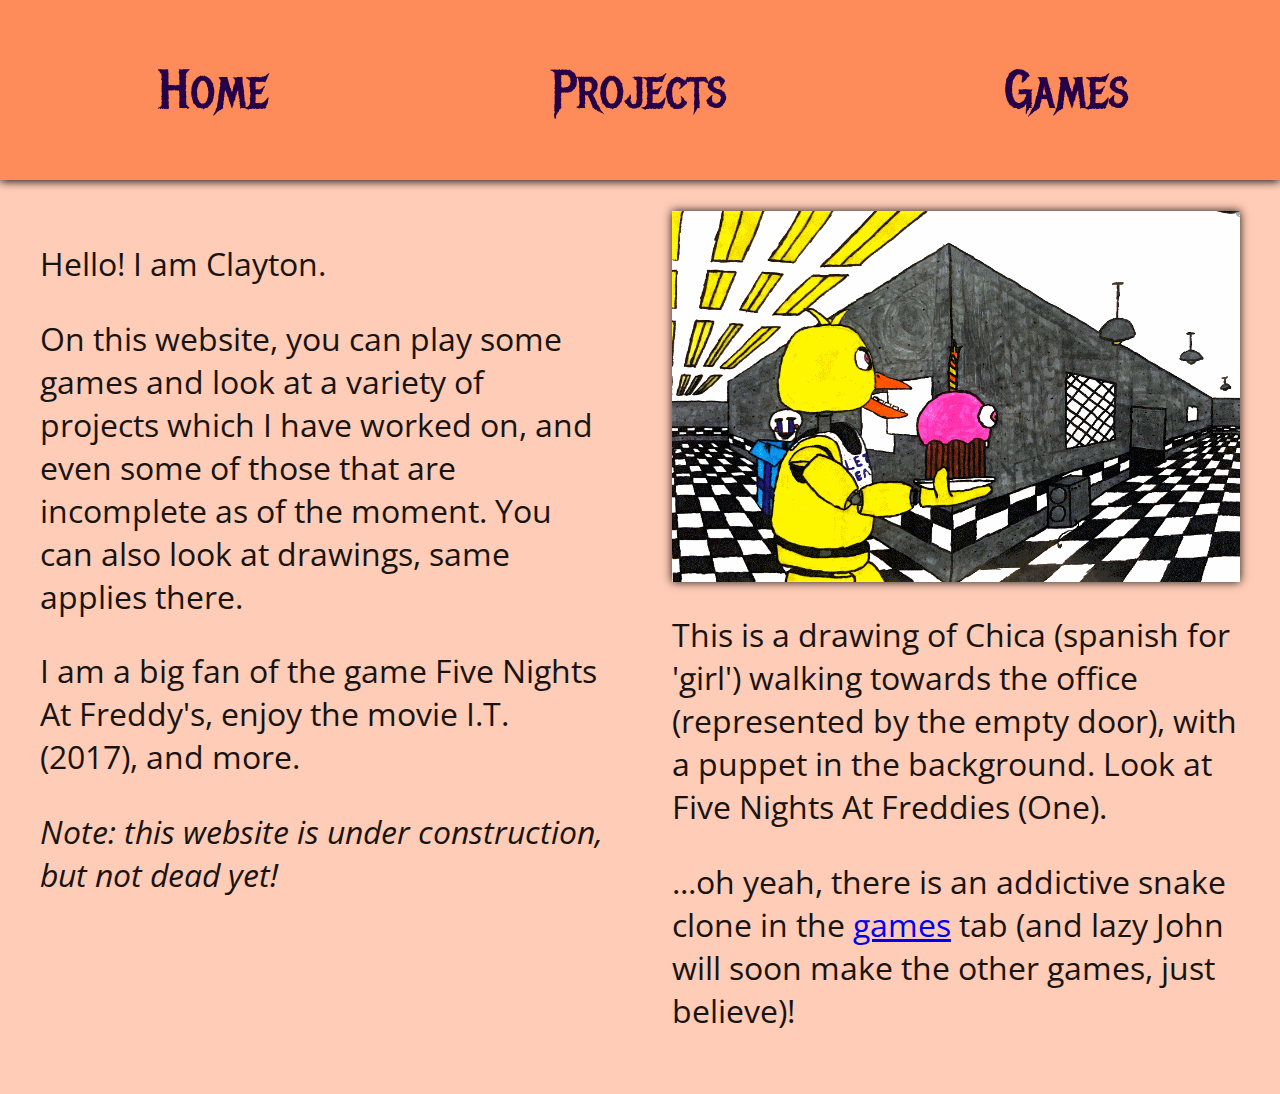
<file: index.html>
<!DOCTYPE html>
<html>
	<head>
		<!-- Compatibility -->
		<meta charset='ASCII' />
		<meta name='viewport' content='width=device-width, initial-scale=1.0' />
		<meta http-equiv='X-UA-Compatible' content='ie=edge' />
		<!-- Title -->
		<title>redFame | Home</title>
		<meta name='apple-mobile-web-app-title' content='Umm... Home' />
		<!-- Icon -->
		<link rel='apple-touch-icon' href='img/apple-icon.png' />
		<link rel='icon' href='img/icon.png' />
		<link rel='manifest' href='/manifest.json' />
		<!-- UI & Interaction -->
		<link rel='stylesheet' href='css/common.css?v2' />
		<script src='js/header.js?v2'></script>
		<script src='js/common.js?v2'></script>
		<!-- Analytics get programmatically appended by common.js -->
	</head>
	<body>
		<!-- -->
		<div id='leftPane'>
			<p>Hello! I am Clayton.</p>
			<p>On this website, you can play some games and look at a variety of projects which I have worked on, and even some of those that are incomplete as of the moment. You can also look at drawings, same applies there.</p>
			<p>I am a big fan of the game <a>Five Nights At Freddy's</a>, enjoy the movie <a>I.T. (2017)</a>, and more.</p>
			<p><i>Note: this website is under construction, but not dead yet!</i></p>
		</div>
		<!-- -->
		<div id='rightPane'>
			<img src='img/drawing-11-1-20.gif' alt='Right click to save...' />
			<p>This is a drawing of Chica (spanish for 'girl') walking towards the office (represented by the empty door), with a puppet in the background. Look at Five Nights At Freddies (One).</p>
			<p>...oh yeah, there is an addictive snake clone in the <a href='games'>games</a> tab (and lazy John will soon make the other games, just believe)!</p>
		</div>
		<!-- -->
	</body>
</html>
</file>
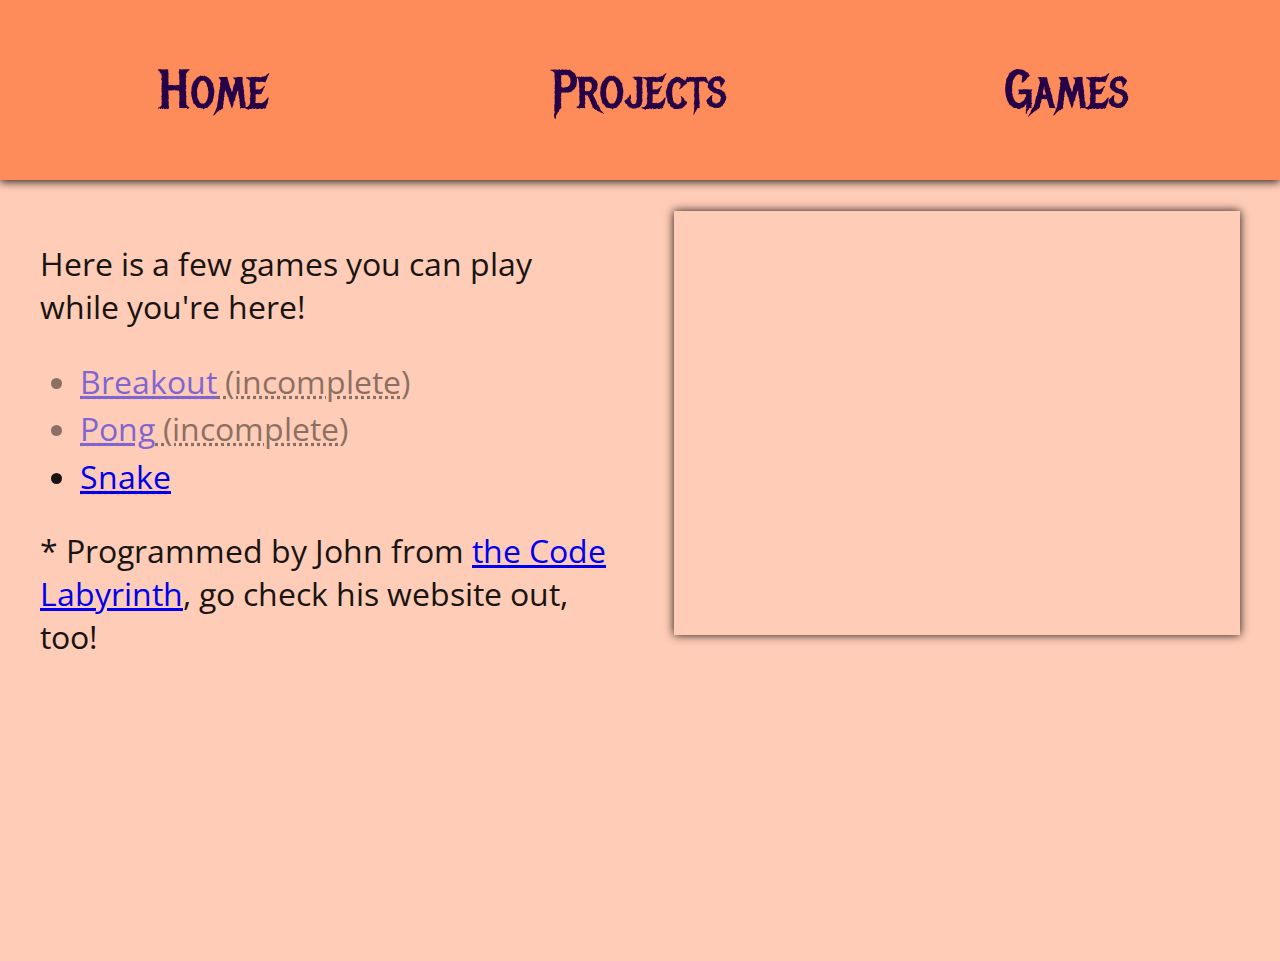
<file: games/index.html>
<!DOCTYPE html>
<html>
	<head>
		<base href='../' />
		<!-- Compatibility -->
		<meta charset='ASCII' />
		<meta name='viewport' content='width=device-width, initial-scale=1.0' />
		<meta http-equiv='X-UA-Compatible' content='ie=edge' />
		<!-- Title -->
		<title>redFame | Games</title>
		<meta name='apple-mobile-web-app-title' content='Umm... Games' />
		<!-- Icon -->
		<link rel='apple-touch-icon' href='img/apple-icon.png' />
		<link rel='icon' href='img/icon.png' />
		<link rel='manifest' href='/manifest.json' />
		<!-- UI & Interaction -->
		<link rel='stylesheet' href='css/common.css?v2' />
		<link rel='stylesheet' href='css/games.css?v2' />
		<script src='js/header.js?v2'></script>
		<script src='js/common.js?v2'></script>
		<script src='js/games.js?v0'></script>
		<!-- Analytics get programmatically appended by common.js -->
	</head>
	<body>
		<!-- -->
		<div id='leftPane'>
			<p>Here is a few games you can play while you're here!</p>
			<noscript>(if nothing appears, you probably need to enable javascript)</noscript>
			<ul>
				<li id='breakout' class='incomplete'></li>
				<li id='pong' class='incomplete'></li>
				<li id='snake'></li>
			</ul>
			<p>* Programmed by John from <a href='//codelabyrinth.ml'>the Code Labyrinth</a>, go check his website out, too!</p>
		</div>
		<!-- -->
		<div id='rightPane'>
			<canvas></canvas>
		</div>
		<!-- -->
	</body>
</html>
</file>
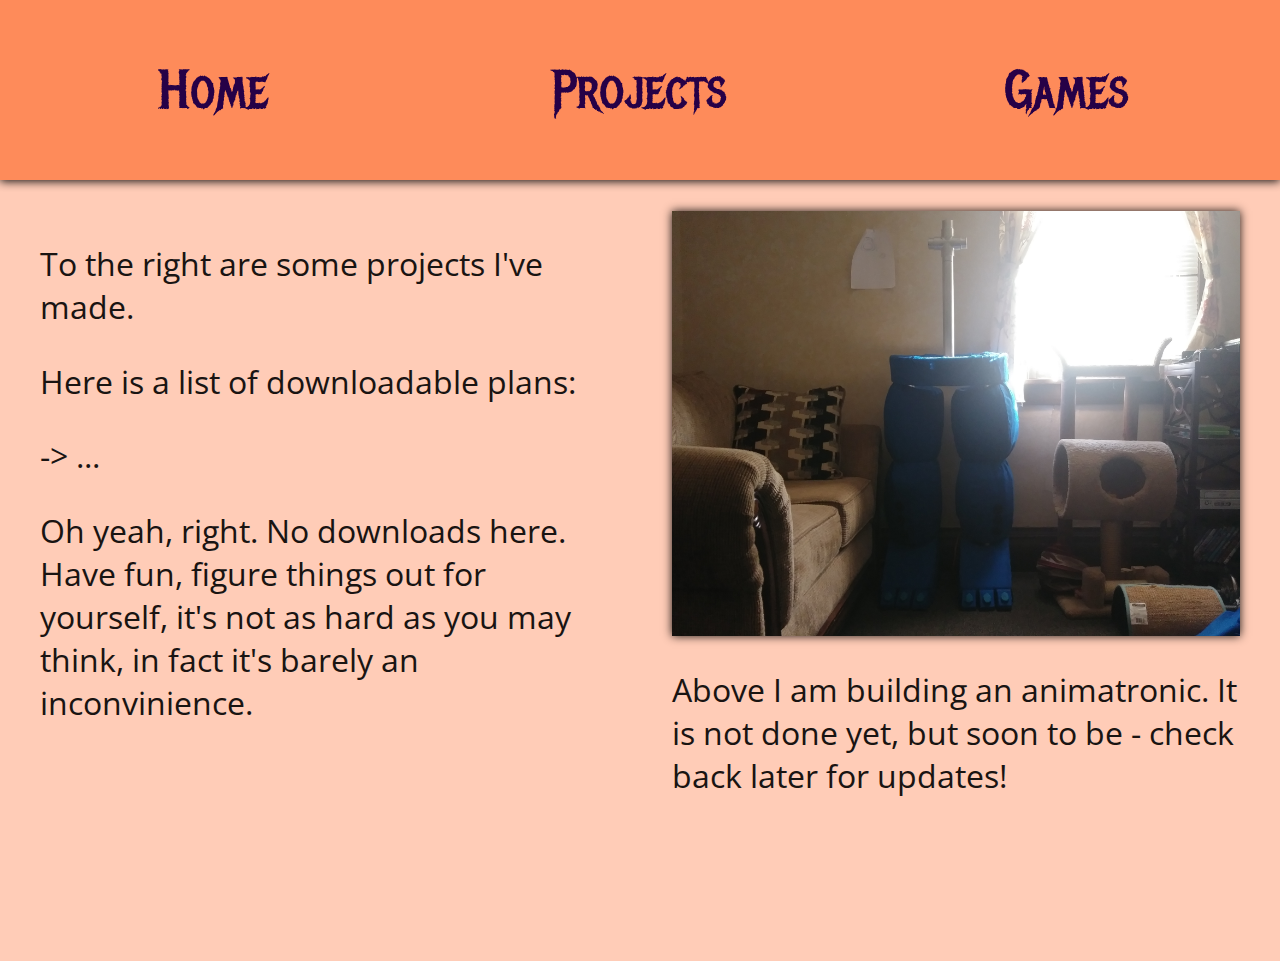
<file: projects/index.html>
<!DOCTYPE html>
<html>
	<head>
		<base href='../' />
		<!-- Compatibility -->
		<meta charset='ASCII' />
		<meta name='viewport' content='width=device-width, initial-scale=1.0' />
		<meta http-equiv='X-UA-Compatible' content='ie=edge' />
		<!-- Title -->
		<title>redFame | Projects</title>
		<meta name='apple-mobile-web-app-title' content='Umm... Projects' />
		<!-- Icon -->
		<link rel='apple-touch-icon' href='img/apple-icon.png' />
		<link rel='icon' href='img/icon.png' />
		<link rel='manifest' href='/manifest.json' />
		<!-- UI & Interaction -->
		<link rel='stylesheet' href='css/common.css?v2' />
		<script src='js/header.js?v2'></script>
		<script src='js/common.js?v2'></script>
		<!-- Analytics get programmatically appended by common.js -->
	</head>
	<body>
		<!-- -->
		<div id='leftPane'>
			<p>To the right are some projects I've made.</p>
			<p>Here is a list of downloadable plans:</p>
			<p> -&gt; ...</p>
			<p>Oh yeah, right. No downloads here. Have fun, figure things out for yourself, it's not as hard as you may think, in fact it's barely an inconvinience.</p>
		</div>
		<!-- -->
		<div id='rightPane'>
			<img src='img/a.jpg' />
			<p>Above I am building an animatronic. It is not done yet, but soon to be - check back later for updates!</p>
		</div>
		<!-- -->
	</body>
</html>
</file>
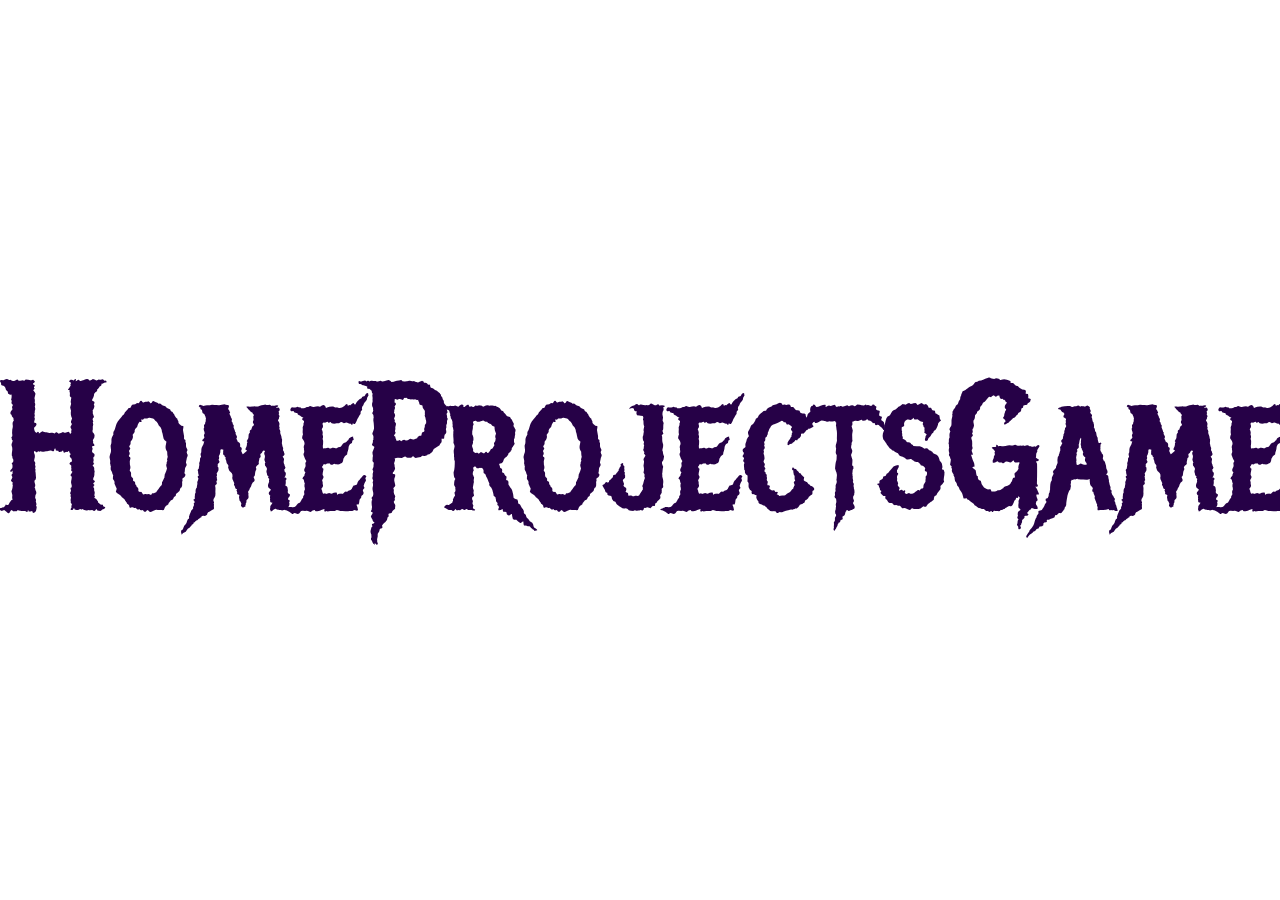
<file: html/header.html>
<!DOCTYPE html>
<html>
	<head>
		<base href='../' target='_parent' />
		<!-- Compatibility -->
		<meta charset='ASCII' />
		<meta name='viewport' content='width=device-width, initial-scale=1.0' />
		<meta http-equiv='X-UA-Compatible' content='ie=edge' />
		<!-- Title -->
		<title>Umm... | Home</title>
		<meta name='apple-mobile-web-app-title' content='Umm...' />
		<!-- Icon -->
		<link rel='apple-touch-icon' href='img/apple-icon.png' />
		<link rel='icon' href='img/icon.png' />
		<link rel='manifest' href='/manifest.json' />
		<!-- UI & Interaction -->
		<link rel='stylesheet' href='css/header.css' />
		<script src='js/common.js'></script>
	</head>
	<body>
		<!-- -->
		<a class='button' href='./'>Home</a>
		<a class='button' href='./projects'>Projects</a>
		<a class='button' href='./games'>Games</a>
	</body>
</html>
</file>
<file: css/common.css>
@import url('https://fonts.googleapis.com/css?family=Lora|Open+Sans&display=swap');

/* UI Layout */

html {
	background-color: rgb(255, 204, 183);
	color: rgb(25, 20, 18);
	display: table;
	margin-top: 20vh;
	transition: 0.5s margin-top;
	transiton-delay: .1s; }
div {
	display: table-cell;
	vertical-align: top; }

#leftPane {
	width: 45vw;
	height: 80vh;
	padding: 2.5vh 2.5vw;
	font-family: 'Open Sans', Arial; }
#rightPane {
	padding: 2.5vh 2.5vw;
	width: 45vw;
	font-family: 'Open Sans', Arial; }
#leftPane, #rightPane {
	font-size: 3.5vmin; }
#rightPane img, #rightPane canvas {
	min-width: 100%;
	max-width: 100%;
		width: 100%;
	display: block;
	box-shadow: 0 0 1vh; }
#rightPane canvas {
	image-rendering: low-quality;
	image-rendering: pixelated; 
	image-rendering: optimize; 
	image-rendering: speed;
	image-rendering: fast; }

/* Mobile Device Shit */

@media (max-aspect-ratio: 1/1) {
	html {
		font-size: 150%; }
}

/* Header Management */

#header {
	background-color: rgb(254, 139, 90);
	top: 0;
	left: 0;
	position: fixed;
	width: 100vw;
	height: 20vh;
	box-shadow: 0 0.2vh 1vh;
	transition: 0.5s height; }

.scrolled #header {
	height: 10vh; }
.scrolled html {
	margin-top: 10vh; }
</file>
